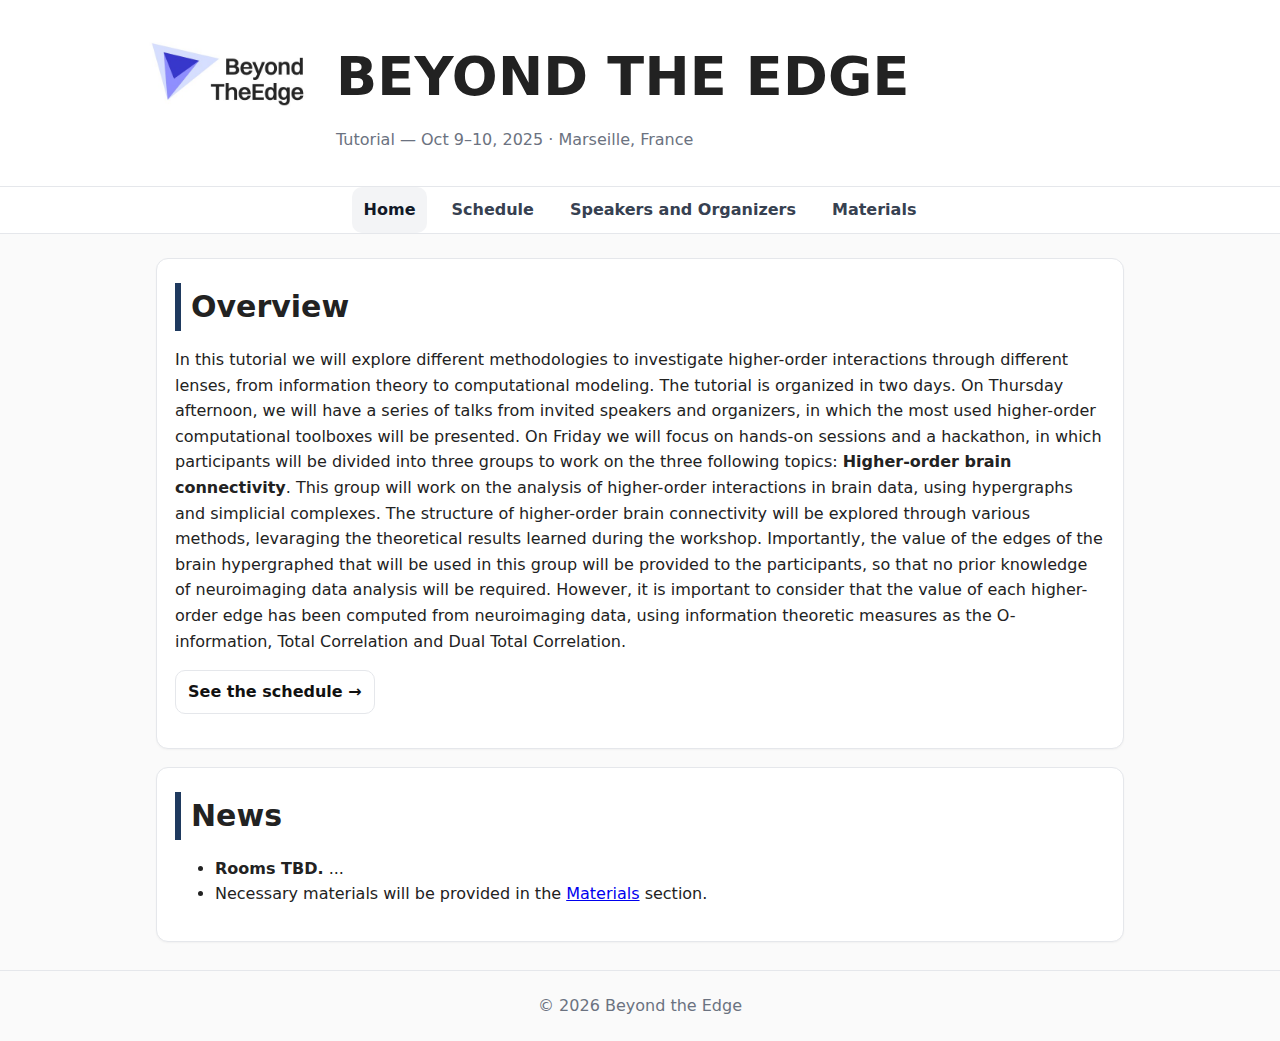
<file: index.html>
<!doctype html>
<html lang="en">
<head>
  <meta charset="utf-8">
  <meta name="viewport" content="width=device-width, initial-scale=1">
  <title>Beyond the Edge — Tutorial</title>
  <link rel="stylesheet" href="assets/style.css">
</head>
<body>
  <header class="header">
  <div class="wrap">
    <img class="no-contour" src="assets/bten.jpg" alt="Beyond the Edge">
    <div>
      <h1>BEYOND THE EDGE</h1>
      <p>Tutorial — Oct 9–10, 2025 · Marseille, France</p>
    </div>
  </div>
</header>
  <nav class="nav">
    <a class="active" href="index.html">Home</a>
    <a href="schedule.html">Schedule</a>
    <a href="speakers.html">Speakers and Organizers</a>
    <a href="materials.html">Materials</a>
  </nav>
  <main class="container">
    <section class="card">
      <h2>Overview</h2>
      <p> In this tutorial we will explore different methodologies 
      to investigate higher-order interactions through different lenses, from information 
      theory to computational modeling. The tutorial is organized in two days. On Thursday afternoon,
      we will have a series of talks from invited speakers and organizers, in which the most used
      higher-order computational toolboxes will be presented. On Friday we will
      focus on hands-on sessions and a hackathon, in which participants will be divided into three groups
      to work on the three following topics:
      <strong>Higher-order brain connectivity</strong>. This group will work on the analysis of higher-order
      interactions in brain data, using hypergraphs and simplicial complexes. The structure of higher-order 
      brain connectivity will be explored through various methods, levaraging the theoretical results 
      learned during the workshop. Importantly, the value of the edges of the brain hypergraphed that 
      will be used in this group will be provided to the participants, so that no prior knowledge of
      neuroimaging data analysis will be required. However, it is important to consider that the value of each
      higher-order edge has been computed from neuroimaging data, using information theoretic measures as 
      the O-information, Total Correlation and Dual Total Correlation. 
    </p>
      <p><a class="btn" href="schedule.html">See the schedule →</a></p>
    </section>
    <section class="card">
      <h2>News</h2>
      <ul>
        <li><strong>Rooms TBD.</strong> ... </li>
        <li>Necessary materials will be provided in the <a href="materials.html">Materials</a> section.</li>
      </ul>
    </section>
  </main>
  <footer class="footer">© <span id="y"></span> Beyond the Edge</footer>
  <script>document.getElementById('y').textContent = new Date().getFullYear();</script>
</body>
</html>
</file>
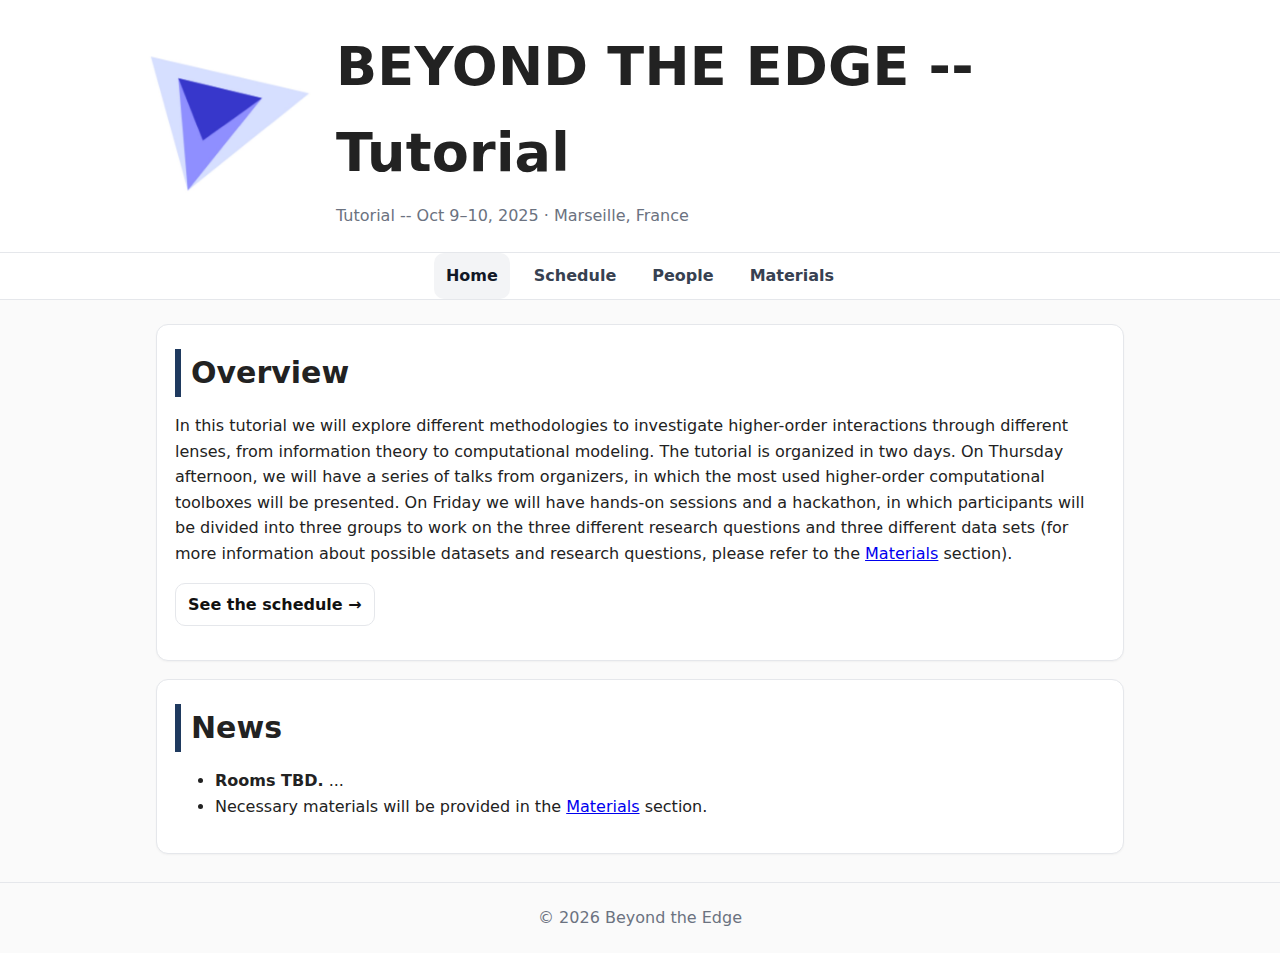
<file: webpage/index.html>
<!doctype html>
<html lang="en">
<head>
  <meta charset="utf-8">
  <meta name="viewport" content="width=device-width, initial-scale=1">
  <title>Beyond the Edge — Tutorial</title>
  <link rel="stylesheet" href="assets/style.css">
</head>
<body>
  <header class="header">
  <div class="wrap">
    <img class="no-contour" src="assets/bten.jpg" alt="Beyond the Edge">
    <div>
      <h1>BEYOND THE EDGE -- Tutorial</h1>
      <p>Tutorial -- Oct 9–10, 2025 · Marseille, France</p>
    </div>
  </div>
</header>
  <nav class="nav">
    <a class="active" href="index.html">Home</a>
    <a href="schedule.html">Schedule</a>
    <a href="speakers.html">People</a>
    <a href="materials.html">Materials</a>
  </nav>
  <main class="container">
    <section class="card">
      <h2>Overview</h2>
      <p> In this tutorial we will explore different methodologies 
      to investigate higher-order interactions through different lenses, from information 
      theory to computational modeling. The tutorial is organized in two days. On Thursday afternoon,
      we will have a series of talks from organizers, in which the most used
      higher-order computational toolboxes will be presented. On Friday we will have hands-on sessions and a hackathon, in which participants will be divided into three groups
      to work on the three different research questions and three different data sets (for more information about possible datasets and research questions, please refer to the <a href="materials.html">Materials</a> section).</p>
      <p><a class="btn" href="schedule.html">See the schedule →</a></p>
    </section>
    <section class="card">
      <h2>News</h2>
      <ul>
        <li><strong>Rooms TBD.</strong> ... </li>
        <li>Necessary materials will be provided in the <a href="materials.html">Materials</a> section.</li>
      </ul>
    </section>
  </main>
  <footer class="footer">© <span id="y"></span> Beyond the Edge</footer>
  <script>document.getElementById('y').textContent = new Date().getFullYear();</script>
</body>
</html>
</file>
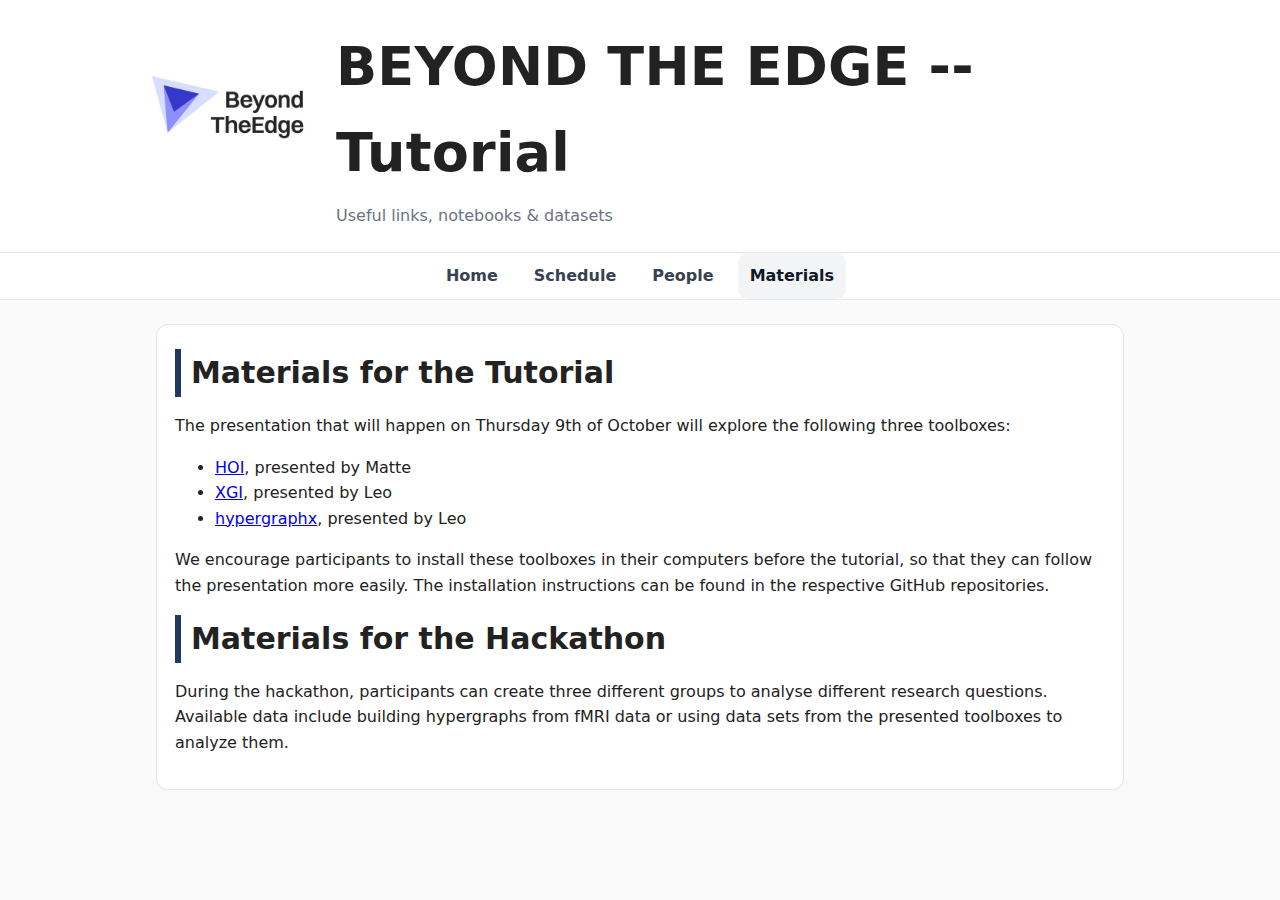
<file: materials.html>
<!doctype html>
<html lang="en">
<head>
  <meta charset="utf-8">
  <meta name="viewport" content="width=device-width, initial-scale=1">
  <title>Beyond the Edge -- Materials</title>
  <link rel="stylesheet" href="assets/style.css">
</head>
<body>
  <header class="header">
    <div class="wrap">
      <img class="no-contour"src="assets/bten.jpg" alt="Beyond the Edge">
      <div>
        <h1>BEYOND THE EDGE -- Tutorial</h1>
        <p>Useful links, notebooks & datasets</p>
      </div>
    </div>
  </header>
  <nav class="nav">
    <a href="index.html">Home</a>
    <a href="schedule.html">Schedule</a>
    <a href="speakers.html">People</a>
    <a class="active" href="materials.html">Materials</a>
  </nav>
  <main class="container">
  <section class="card">
    <h2>Materials for the Tutorial</h2>
    <p>The presentation that will happen on Thursday 9th of October will explore the following three toolboxes:
      <ul>
        <li><a href="https://github.com/brainets/hoi" target="_blank" rel="noopener">HOI</a>, presented by Matte</li>
        <li><a href="https://github.com/xgi-org/xgi" target="_blank" rel="noopener">XGI</a>, presented by Leo</li>
        <li><a href="https://github.com/HGX-Team/hypergraphx" target="_blank" rel="noopener">hypergraphx</a>, presented by Leo</li>
      </ul>
      We encourage participants to install these toolboxes in their computers before the tutorial, so that they can
      follow the presentation more easily. The installation instructions can be found in the respective GitHub repositories.
    </p>

    <h2>Materials for the Hackathon</h2>
    <p>During the hackathon, participants can create three different groups to analyse different research questions. 
      Available data include building hypergraphs from fMRI data or using data sets from the presented toolboxes to 
      analyze them.</p>
    </ol>
  </section>
</main>
</file>
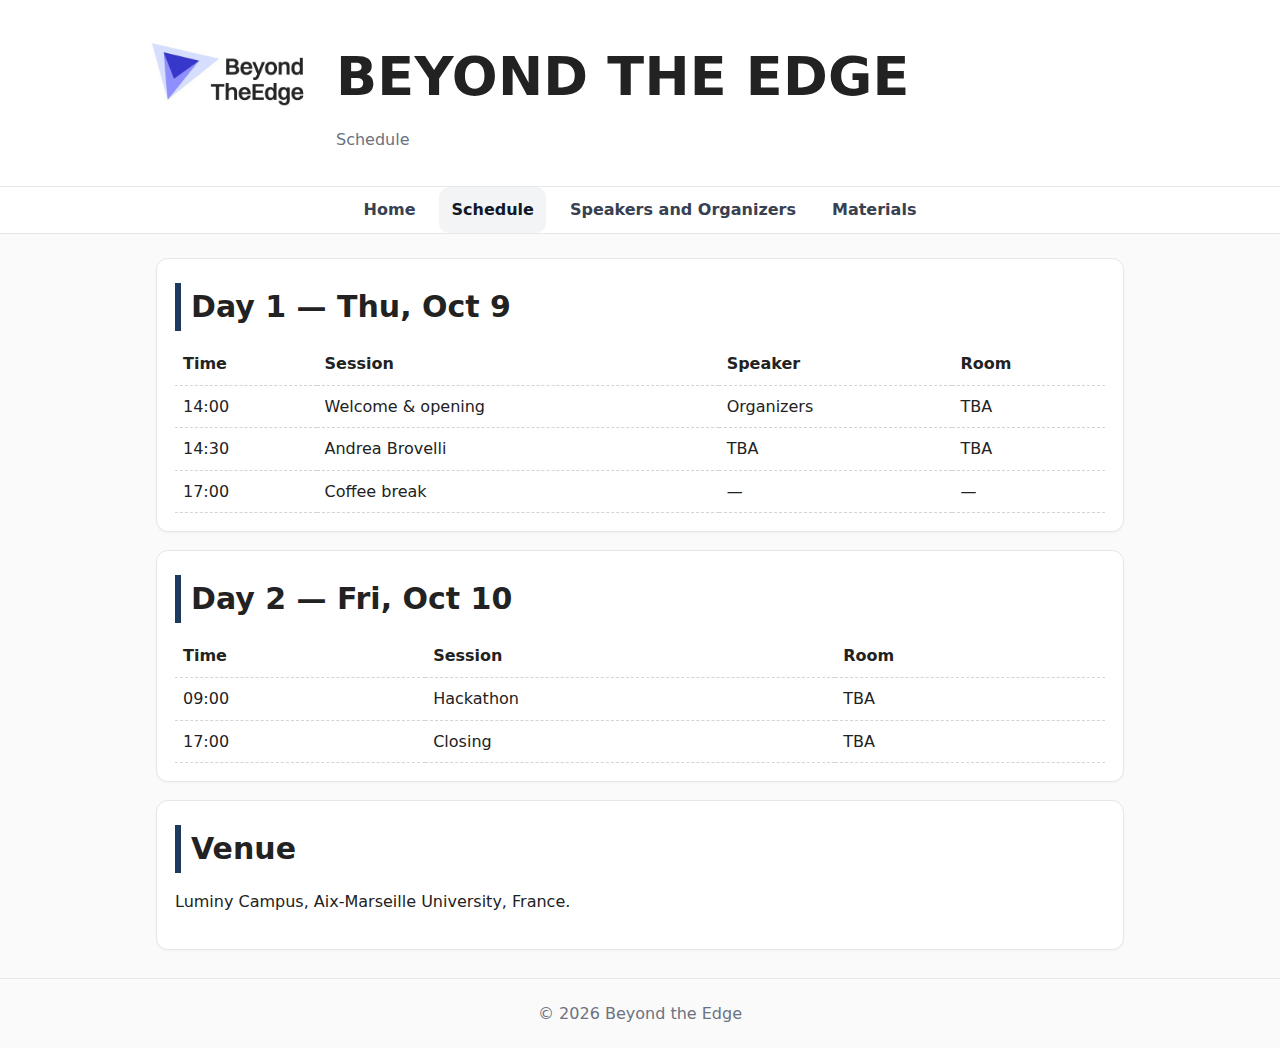
<file: schedule.html>
<!doctype html>
<html lang="en">
<head>
  <meta charset="utf-8">
  <meta name="viewport" content="width=device-width, initial-scale=1">
  <title>Beyond the Edge — Schedule</title>
  <link rel="stylesheet" href="assets/style.css">
</head>
<body>
  <header class="header">
    <div class="wrap">
      <img class="no-contour" src="assets/bten.jpg" alt="Beyond the Edge">
      <div>
        <h1>BEYOND THE EDGE</h1>
        <p>Schedule</p>
      </div>
    </div>
  </header>
  <nav class="nav">
    <a href="index.html">Home</a>
    <a class="active" href="schedule.html">Schedule</a>
    <a href="speakers.html">Speakers and Organizers</a>
    <a href="materials.html">Materials</a>
  </nav>
  <main class="container">
    <section class="card">
      <h2>Day 1 — Thu, Oct 9</h2>
      <table class="table">
        <tr><th>Time</th><th>Session</th><th>Speaker</th><th>Room</th></tr>
        <tr><td>14:00</td><td>Welcome & opening</td><td>Organizers</td><td>TBA</td></tr>
        <tr><td>14:30</td><td>Andrea Brovelli</td><td>TBA</td><td>TBA</td></tr>
        <tr><td>17:00</td><td>Coffee break</td><td>—</td><td>—</td></tr>
      </table>
    </section>
    <section class="card">
      <h2>Day 2 — Fri, Oct 10</h2>
      <table class="table">
        <tr><th>Time</th><th>Session</th><th>Room</th></tr>
        <tr><td>09:00</td><td>Hackathon</td><td>TBA</td></tr>
        <tr><td>17:00</td><td>Closing</td><td>TBA</td></tr>
      </table>
    </section>
    <section class="card">
      <h2>Venue</h2>
      <p>Luminy Campus, Aix-Marseille University, France.</p>
    </section>
  </main>
  <footer class="footer">© <span id="y"></span> Beyond the Edge</footer>
  <script>document.getElementById('y').textContent = new Date().getFullYear();</script>
</body>
</html>
</file>
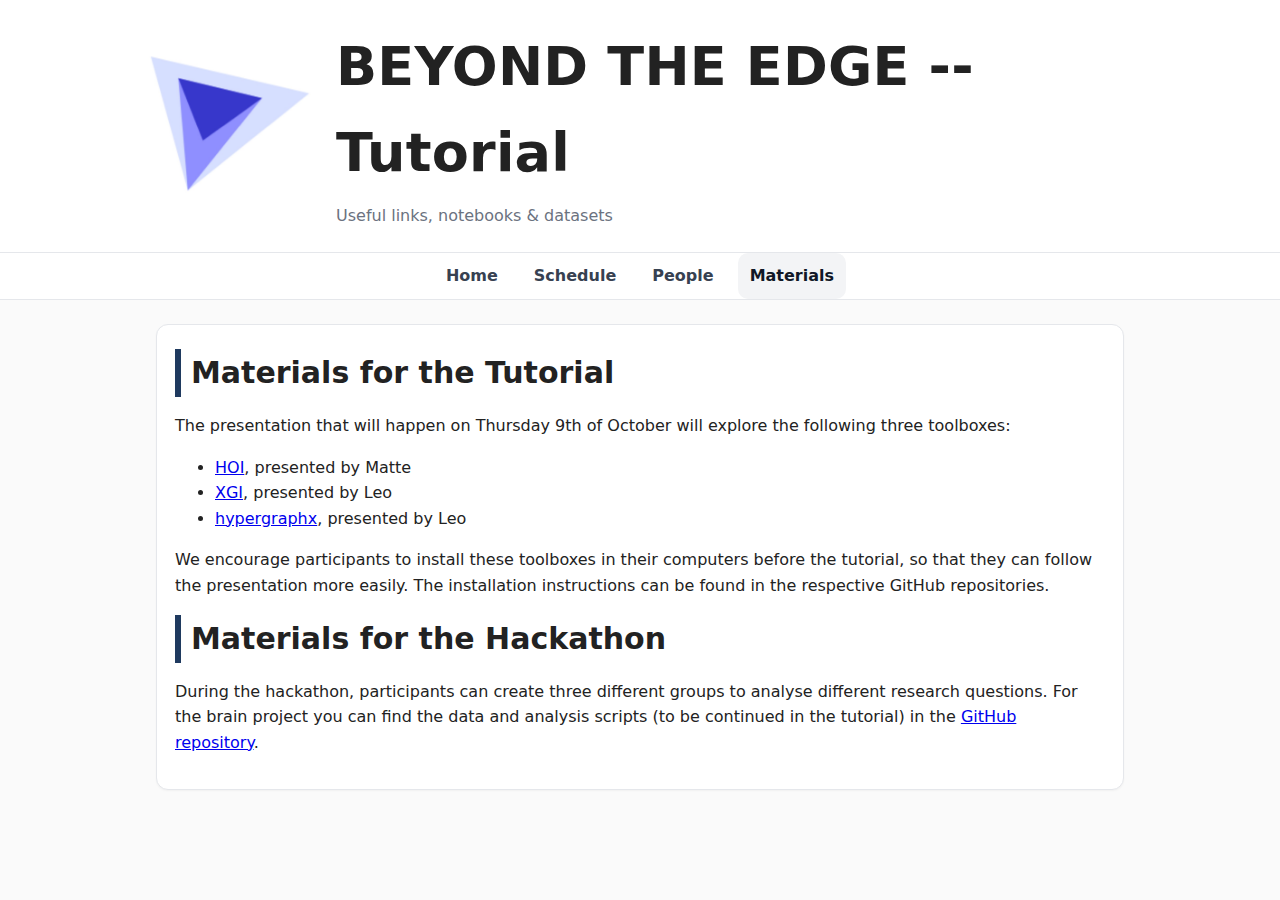
<file: webpage/materials.html>
<!doctype html>
<html lang="en">
<head>
  <meta charset="utf-8">
  <meta name="viewport" content="width=device-width, initial-scale=1">
  <title>Beyond the Edge -- Materials</title>
  <link rel="stylesheet" href="assets/style.css">
</head>
<body>
  <header class="header">
    <div class="wrap">
      <img class="no-contour"src="assets/bten.jpg" alt="Beyond the Edge">
      <div>
        <h1>BEYOND THE EDGE -- Tutorial</h1>
        <p>Useful links, notebooks & datasets</p>
      </div>
    </div>
  </header>
  <nav class="nav">
    <a href="index.html">Home</a>
    <a href="schedule.html">Schedule</a>
    <a href="speakers.html">People</a>
    <a class="active" href="materials.html">Materials</a>
  </nav>
  <main class="container">
  <section class="card">
    <h2>Materials for the Tutorial</h2>
    <p>The presentation that will happen on Thursday 9th of October will explore the following three toolboxes:
      <ul>
        <li><a href="https://github.com/brainets/hoi" target="_blank" rel="noopener">HOI</a>, presented by Matte</li>
        <li><a href="https://github.com/xgi-org/xgi" target="_blank" rel="noopener">XGI</a>, presented by Leo</li>
        <li><a href="https://github.com/HGX-Team/hypergraphx" target="_blank" rel="noopener">hypergraphx</a>, presented by Leo</li>
      </ul>
      We encourage participants to install these toolboxes in their computers before the tutorial, so that they can
      follow the presentation more easily. The installation instructions can be found in the respective GitHub repositories.
    </p>

    <h2>Materials for the Hackathon</h2>
    <p>During the hackathon, participants can create three different groups to analyse different research questions. 
      For the brain project you can find the data and analysis scripts (to be continued in the tutorial) in the <a href="https://github.com/Mattehub/beyond-the-edge-tutorial" target="_blank" rel="noopener">GitHub repository</a>.</p>
    </ol>
  </section>
</main>
</file>
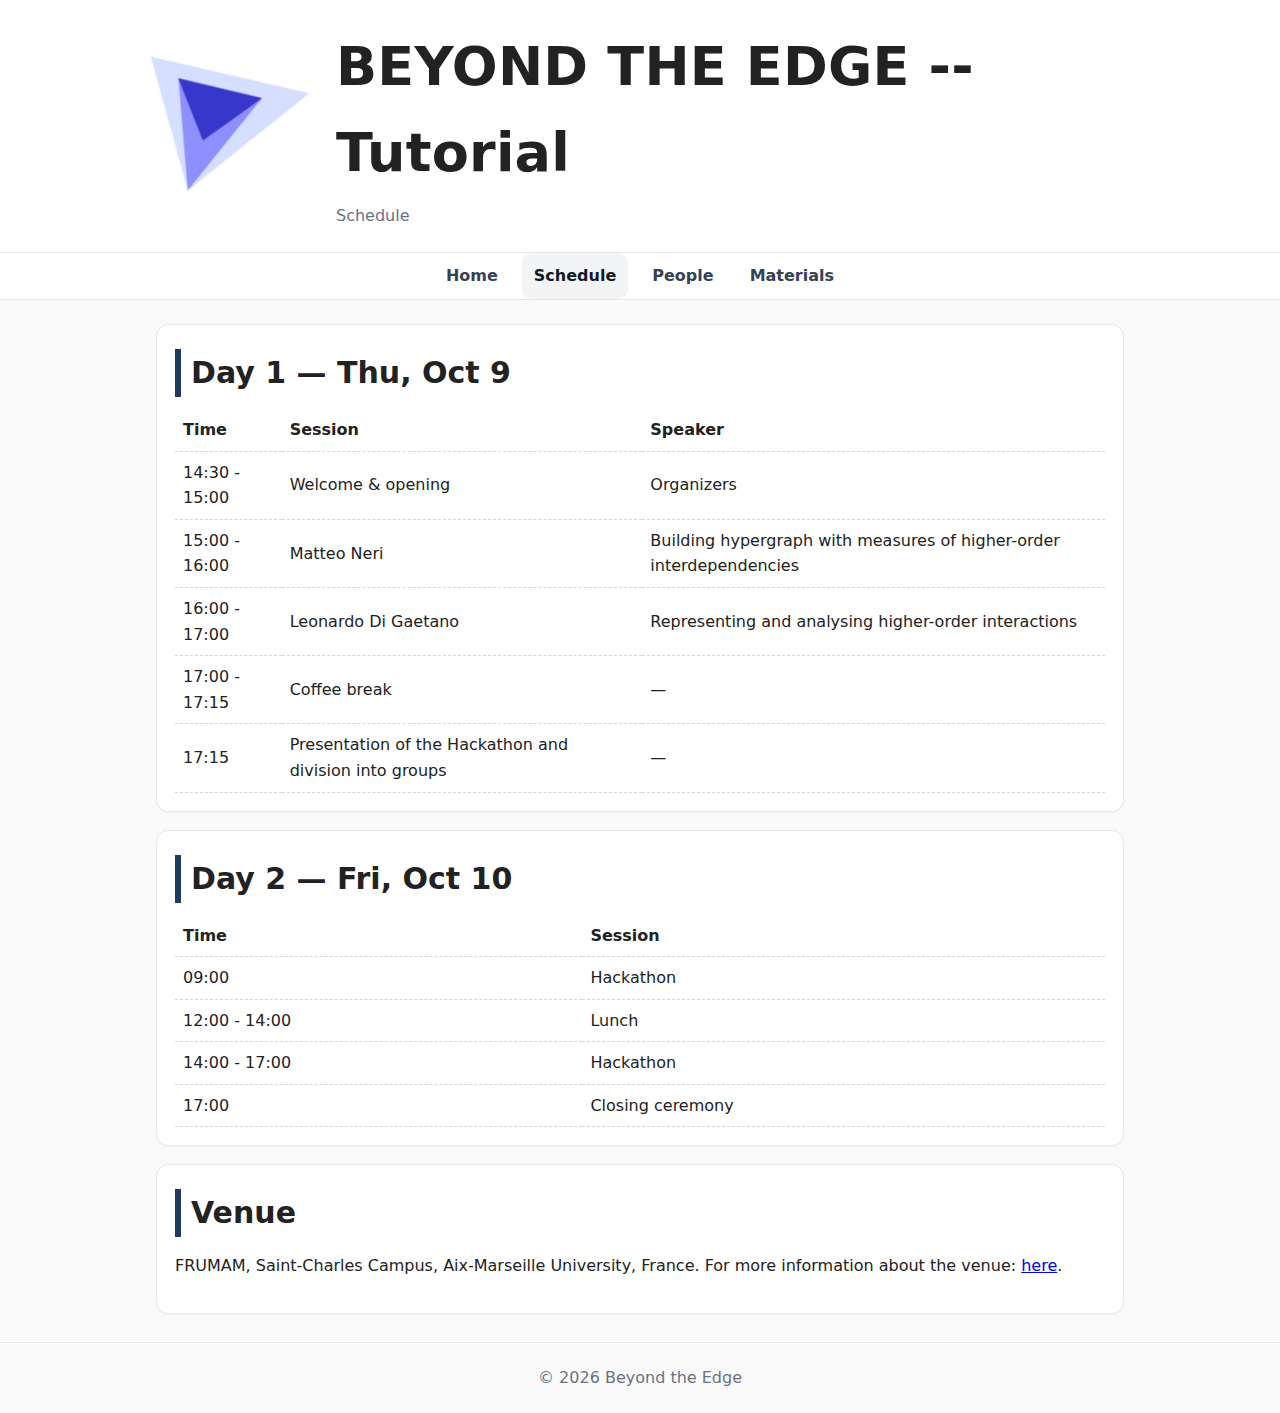
<file: webpage/schedule.html>
<!doctype html>
<html lang="en">
<head>
  <meta charset="utf-8">
  <meta name="viewport" content="width=device-width, initial-scale=1">
  <title>Beyond the Edge — Schedule</title>
  <link rel="stylesheet" href="assets/style.css">
</head>
<body>
  <header class="header">
    <div class="wrap">
      <img class="no-contour" src="assets/bten.jpg" alt="Beyond the Edge">
      <div>
        <h1>BEYOND THE EDGE -- Tutorial</h1>
        <p>Schedule</p>
      </div>
    </div>
  </header>
  <nav class="nav">
    <a href="index.html">Home</a>
    <a class="active" href="schedule.html">Schedule</a>
    <a href="speakers.html">People</a>
    <a href="materials.html">Materials</a>
  </nav>
  <main class="container">
    <section class="card">
      <h2>Day 1 — Thu, Oct 9</h2>
      <table class="table">
        <tr><th>Time</th><th>Session</th><th>Speaker</th></tr>
        <tr><td>14:30 - 15:00</td><td>Welcome & opening</td><td>Organizers</td></tr>
        <tr><td>15:00 - 16:00</td><td>Matteo Neri</td><td>Building hypergraph with measures of higher-order interdependencies</td></tr>
        <tr><td>16:00 - 17:00</td><td>Leonardo Di Gaetano</td><td>Representing and analysing higher-order interactions</td></tr>
        <tr><td>17:00 - 17:15</td><td>Coffee break</td><td>—</td></tr>
        <tr><td>17:15</td><td>Presentation of the Hackathon and division into groups</td><td>—</td></tr>
      </table>
    </section>
    <section class="card">
      <h2>Day 2 — Fri, Oct 10</h2>
      <table class="table">
        <tr><th>Time</th><th>Session</th>
        <tr><td>09:00</td><td>Hackathon</td></tr>
        <tr><td>12:00 - 14:00</td><td>Lunch</td></tr>
        <tr><td>14:00 - 17:00</td><td>Hackathon</td></tr>
        <tr><td>17:00</td><td>Closing ceremony</td></tr>
      </table>
    </section>
    <section class="card">
      <h2>Venue</h2>
          <p>FRUMAM, Saint-Charles Campus, Aix-Marseille University, France. For more information about the venue: <a href="https://www.cpt.univ-mrs.fr/~barrat/venue.html" target="_blank" rel="noopener">here</a>.</p>
        </section>
  </main>
  <footer class="footer">© <span id="y"></span> Beyond the Edge</footer>
  <script>document.getElementById('y').textContent = new Date().getFullYear();</script>
</body>
</html>
</file>
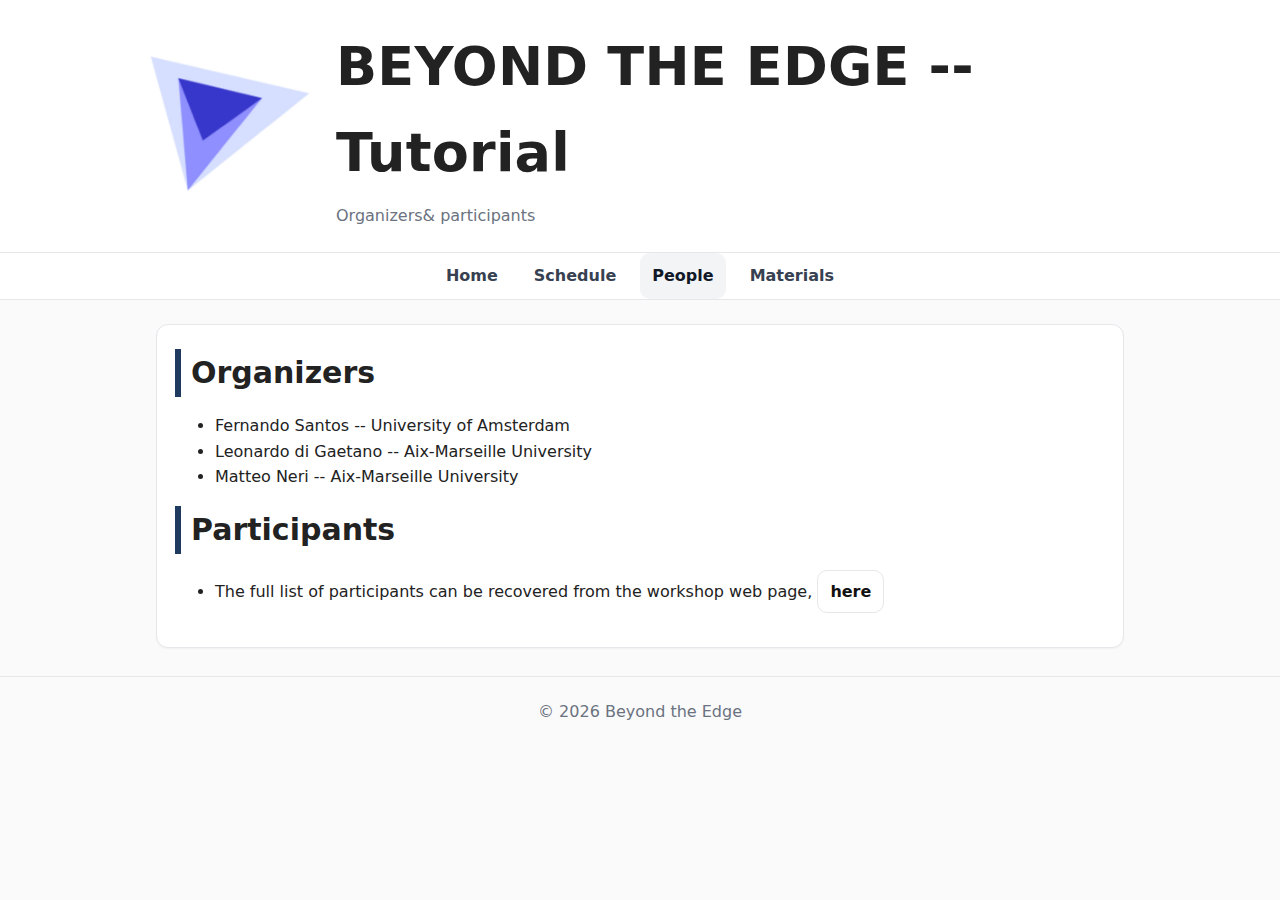
<file: webpage/speakers.html>
<!doctype html>
<html lang="en">
<head>
  <meta charset="utf-8">
  <meta name="viewport" content="width=device-width, initial-scale=1">
  <title>Beyond the Edge — Speakers</title>
  <link rel="stylesheet" href="assets/style.css">
</head>
<body>
  <header class="header">
    <div class="wrap">
      <img class="no-contour" src="assets/bten.jpg" alt="Beyond the Edge">
      <div>
        <h1>BEYOND THE EDGE -- Tutorial</h1>
        <p>Organizers& participants</p>
      </div>
    </div>
  </header>
  <nav class="nav">
    <a href="index.html">Home</a>
    <a href="schedule.html">Schedule</a>
    <a class="active" href="speakers.html">People</a>
    <a href="materials.html">Materials</a>
  </nav>
  <main class="container">
    <section class="card">
      <h2>Organizers</h2>
      <ul>
        <li>Fernando Santos -- University of Amsterdam</li>
        <li>Leonardo di Gaetano -- Aix-Marseille University</li>
        <li>Matteo Neri -- Aix-Marseille University</li>
      </ul>
      <h2>Participants</h2>
      <ul>
        <li>The full list of participants can be recovered from the workshop web page, 
          <a class="btn" href="https://www.cpt.univ-mrs.fr/~barrat/participants.html" target="_blank" rel="noopener">here</a>
        </li>
      </ul>
    </section>
  </main>
  <footer class="footer">© <span id="y"></span> Beyond the Edge</footer>
  <script>document.getElementById('y').textContent = new Date().getFullYear();</script>
</body>
</html>
</file>
<file: assets/style.css>
:root{ --page:#fafafa; --ink:#222; --muted:#6b7280; --line:#e5e7eb; --accent:#1f3a5f; --card:#ffffff; }
*{box-sizing:border-box}
html,body{margin:0;padding:0;background:var(--page);color:var(--ink);font-family:system-ui,-apple-system,Segoe UI,Roboto,Arial,sans-serif;line-height:1.6}
.header{background:#fff;border-bottom:1px solid var(--line);padding:24px 16px;}
.header .wrap{max-width:1000px;margin:0 auto;display:flex;gap:16px;align-items:center}
.header img{width:110px;height:110px;border-radius:12px;object-fit:cover;border:1px solid var(--line)}
.header h1{margin:0;font-size:clamp(32px,6vw,54px);font-weight:800;letter-spacing:.2px;color:var(--ink)}
.header p{margin:6px 0 0;color:var(--muted)}
.nav{display:flex;gap:12px;justify-content:center;align-items:center;background:#fff;border-bottom:1px solid var(--line);position:sticky;top:0;z-index:10}
.nav a{color:#374151;text-decoration:none;padding:10px 12px;border-radius:10px;font-weight:600}
.nav a.active,.nav a:hover{background:#f3f4f6;color:#111827}
.container{max-width:1000px;margin:24px auto;padding:0 16px}
.card{background:var(--card);border:1px solid var(--line);border-radius:12px;box-shadow:0 1px 2px rgba(0,0,0,.04);padding:18px;margin-bottom:18px}
h2{margin:6px 0 12px;font-size:clamp(22px,3.6vw,30px);font-weight:700;border-left:6px solid var(--accent);padding-left:10px}
.table{width:100%;border-collapse:collapse}
.table th,.table td{border-bottom:1px dashed #d1d5db;padding:8px;text-align:left}
.btn{display:inline-block;padding:8px 12px;border:1px solid var(--line);border-radius:10px;text-decoration:none;color:#111;font-weight:700;background:#fff}
.footer{padding:22px;text-align:center;color:#6b7280;border-top:1px solid var(--line);margin-top:28px}
.notice{background:#eef2ff;border:1px solid #c7d2fe;border-radius:10px;padding:12px}
.header img.no-contour {
    border: 0;
    outline: none;
    box-shadow: none;
    filter: none;
  }
.header .wrap {
  overflow: visible;          /* nothing clips the img */
}

.header img.no-contour,
.header img {                 /* use whichever selector you kept */
  display: block;             /* avoid odd inline gaps */
  width: 18%;                /* scale responsively */
  height: auto;               /* keep aspect ratio; no crop */
  object-fit: contain;        /* NEVER crop (requires a set height to matter) */
  object-position: left top;  /* pin alignment to top-left */
  border-radius: 0;           /* no rounded clipping */
  clip-path: none;            /* ensure no clipping paths */
}
</file>
<file: webpage/assets/style.css>
:root{ --page:#fafafa; --ink:#222; --muted:#6b7280; --line:#e5e7eb; --accent:#1f3a5f; --card:#ffffff; }
*{box-sizing:border-box}
html,body{margin:0;padding:0;background:var(--page);color:var(--ink);font-family:system-ui,-apple-system,Segoe UI,Roboto,Arial,sans-serif;line-height:1.6}
.header{background:#fff;border-bottom:1px solid var(--line);padding:24px 16px;}
.header .wrap{max-width:1000px;margin:0 auto;display:flex;gap:16px;align-items:center}
.header img{width:110px;height:110px;border-radius:12px;object-fit:cover;border:1px solid var(--line)}
.header h1{margin:0;font-size:clamp(32px,6vw,54px);font-weight:800;letter-spacing:.2px;color:var(--ink)}
.header p{margin:6px 0 0;color:var(--muted)}
.nav{display:flex;gap:12px;justify-content:center;align-items:center;background:#fff;border-bottom:1px solid var(--line);position:sticky;top:0;z-index:10}
.nav a{color:#374151;text-decoration:none;padding:10px 12px;border-radius:10px;font-weight:600}
.nav a.active,.nav a:hover{background:#f3f4f6;color:#111827}
.container{max-width:1000px;margin:24px auto;padding:0 16px}
.card{background:var(--card);border:1px solid var(--line);border-radius:12px;box-shadow:0 1px 2px rgba(0,0,0,.04);padding:18px;margin-bottom:18px}
h2{margin:6px 0 12px;font-size:clamp(22px,3.6vw,30px);font-weight:700;border-left:6px solid var(--accent);padding-left:10px}
.table{width:100%;border-collapse:collapse}
.table th,.table td{border-bottom:1px dashed #d1d5db;padding:8px;text-align:left}
.btn{display:inline-block;padding:8px 12px;border:1px solid var(--line);border-radius:10px;text-decoration:none;color:#111;font-weight:700;background:#fff}
.footer{padding:22px;text-align:center;color:#6b7280;border-top:1px solid var(--line);margin-top:28px}
.notice{background:#eef2ff;border:1px solid #c7d2fe;border-radius:10px;padding:12px}
.header img.no-contour {
    border: 0;
    outline: none;
    box-shadow: none;
    filter: none;
  }
.header .wrap {
  overflow: visible;          /* nothing clips the img */
}

.header img.no-contour,
.header img {                 /* use whichever selector you kept */
  display: block;             /* avoid odd inline gaps */
  width: 18%;                /* scale responsively */
  height: auto;               /* keep aspect ratio; no crop */
  object-fit: contain;        /* NEVER crop (requires a set height to matter) */
  object-position: left top;  /* pin alignment to top-left */
  border-radius: 0;           /* no rounded clipping */
  clip-path: none;            /* ensure no clipping paths */
}
</file>
